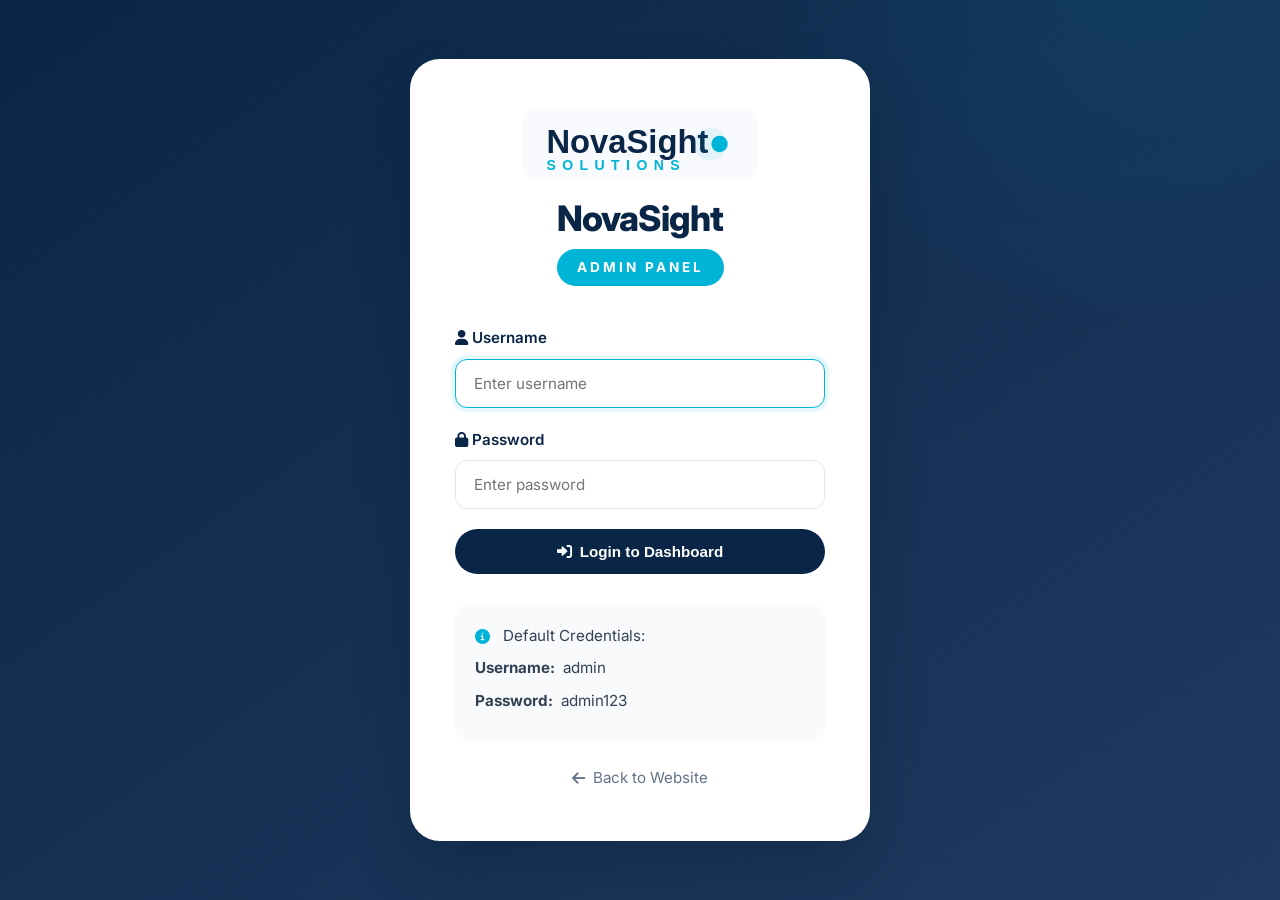
<file: admin/index.html>
<!DOCTYPE html>
<html lang="en">
<head>
    <meta charset="UTF-8">
    <meta name="viewport" content="width=device-width, initial-scale=1.0">
    <title>Admin Login - NovaSight Solutions</title>
    
    <!-- Google Fonts -->
    <link href="https://fonts.googleapis.com/css2?family=Inter:wght@400;500;600;700;800&display=swap" rel="stylesheet">
    
    <!-- Font Awesome -->
    <link rel="stylesheet" href="https://cdnjs.cloudflare.com/ajax/libs/font-awesome/6.0.0-beta3/css/all.min.css">
    
    <!-- Admin CSS -->
    <link rel="stylesheet" href="../css/admin.css">
    
    <style>
        /* Additional fix for login page */
        .login-body {
            display: flex;
            align-items: center;
            justify-content: center;
            min-height: 100vh;
            background: linear-gradient(145deg, #0a2647 0%, #1e3a5f 100%);
            padding: 20px;
            margin: 0;
        }
        .login-box {
            background: white;
            padding: 50px 45px;
            border-radius: 30px;
            box-shadow: 0 30px 60px rgba(0,0,0,0.15);
            max-width: 460px;
            width: 100%;
        }
        .btn-block {
            width: 100%;
        }
    </style>
</head>
<body class="login-body">
    <div class="login-container">
        <div class="login-box">
            <div class="login-logo">
                <img src="../images/logo.svg" alt="NovaSight" class="login-logo-img" onerror="this.style.display='none'">
                <span class="login-brand">NovaSight</span>
                <span class="login-brand-sub">ADMIN PANEL</span>
            </div>
            
            <form id="login-form" onsubmit="event.preventDefault(); return false;">
                <div class="form-group">
                    <label for="username">
                        <i class="fas fa-user"></i> Username
                    </label>
                    <input type="text" id="username" name="username" class="form-control" 
                           placeholder="Enter username" required autofocus>
                </div>
                
                <div class="form-group">
                    <label for="password">
                        <i class="fas fa-lock"></i> Password
                    </label>
                    <input type="password" id="password" name="password" class="form-control" 
                           placeholder="Enter password" required>
                </div>
                
                <button type="submit" id="login-btn" class="btn btn-primary btn-block">
                    <i class="fas fa-sign-in-alt"></i> Login to Dashboard
                </button>
            </form>
            
            <div id="login-message" class="form-message" style="display: none;"></div>
            
            <div class="login-info">
                <p><i class="fas fa-info-circle"></i> Default Credentials:</p>
                <p><strong>Username:</strong> admin</p>
                <p><strong>Password:</strong> admin123</p>
            </div>
            
            <div class="login-footer">
                <a href="../index.html">
                    <i class="fas fa-arrow-left"></i> Back to Website
                </a>
            </div>
        </div>
    </div>
    
    <script>
        // DIRECT LOGIN SCRIPT - NO EXTERNAL DEPENDENCIES
        (function() {
            console.log('Login page loaded');
            
            // Wait for DOM to be ready
            document.addEventListener('DOMContentLoaded', function() {
                const loginForm = document.getElementById('login-form');
                const usernameInput = document.getElementById('username');
                const passwordInput = document.getElementById('password');
                const loginBtn = document.getElementById('login-btn');
                const messageEl = document.getElementById('login-message');
                
                // Check if already logged in
                if (localStorage.getItem('admin_logged_in') === 'true') {
                    console.log('Already logged in, redirecting...');
                    window.location.href = 'dashboard.html';
                    return;
                }
                
                // Handle form submission
                function handleLogin(e) {
                    if (e) {
                        e.preventDefault();
                        e.stopPropagation();
                    }
                    
                    console.log('Login attempt');
                    
                    const username = usernameInput ? usernameInput.value.trim() : '';
                    const password = passwordInput ? passwordInput.value : '';
                    
                    // Show loading state
                    if (loginBtn) {
                        loginBtn.innerHTML = '<i class="fas fa-spinner fa-spin"></i> Logging in...';
                        loginBtn.disabled = true;
                    }
                    
                    // Simple validation
                    if (!username || !password) {
                        showMessage('Please enter username and password', 'error');
                        resetButton();
                        return;
                    }
                    
                    // Check credentials
                    if (username === 'admin' && password === 'admin123') {
                        console.log('Login successful');
                        
                        // Set login data
                        localStorage.setItem('admin_logged_in', 'true');
                        localStorage.setItem('admin_name', username);
                        localStorage.setItem('admin_login_time', new Date().toISOString());
                        
                        showMessage('Login successful! Redirecting...', 'success');
                        
                        // Redirect to dashboard
                        setTimeout(function() {
                            window.location.href = 'dashboard.html';
                        }, 1000);
                    } else {
                        console.log('Login failed');
                        showMessage('Invalid username or password!', 'error');
                        resetButton();
                    }
                }
                
                function showMessage(text, type) {
                    if (messageEl) {
                        messageEl.textContent = text;
                        messageEl.className = 'form-message ' + type;
                        messageEl.style.display = 'block';
                        
                        // Hide message after 5 seconds
                        setTimeout(function() {
                            messageEl.style.display = 'none';
                        }, 5000);
                    } else {
                        alert(text);
                    }
                }
                
                function resetButton() {
                    if (loginBtn) {
                        loginBtn.innerHTML = '<i class="fas fa-sign-in-alt"></i> Login to Dashboard';
                        loginBtn.disabled = false;
                    }
                }
                
                // Add event listeners
                if (loginForm) {
                    loginForm.addEventListener('submit', handleLogin);
                }
                
                if (loginBtn) {
                    loginBtn.addEventListener('click', handleLogin);
                }
                
                // Clear any existing login state on login page
                localStorage.removeItem('admin_logged_in');
                localStorage.removeItem('admin_name');
            });
        })();
    </script>
    
    <!-- Fallback to external JS but our inline script will work first -->
    <script src="../js/admin.js" defer></script>
</body>
</html>
</file>
<file: css/admin.css>
/* ===== NOVASIGHT SOLUTIONS - ADMIN PANEL STYLESHEET ===== */
/* ===== Author: Sadeek Khan ===== */
/* ===== Color Scheme: Navy (#0a2647) + Cyan (#00b4d8) ===== */

/* ------------------------------------- */
/* 1. VARIABLES & RESET */
/* ------------------------------------- */
:root {
    --admin-primary: #0a2647;
    --admin-secondary: #1e3a5f;
    --admin-accent: #00b4d8;
    --admin-success: #28a745;
    --admin-warning: #ffc107;
    --admin-danger: #dc3545;
    --admin-light: #f8fafc;
    --admin-dark: #1e293b;
    --admin-grey: #e2e8f0;
    --admin-grey-dark: #cbd5e1;
    --admin-text: #334155;
    --admin-text-light: #64748b;
    --admin-white: #ffffff;
    --admin-sidebar-width: 280px;
    --admin-radius: 16px;
    --admin-radius-sm: 12px;
    --admin-shadow: 0 4px 20px rgba(0,0,0,0.02);
    --admin-shadow-hover: 0 10px 30px rgba(0,0,0,0.05);
    --admin-transition: all 0.3s ease;
}

* {
    margin: 0;
    padding: 0;
    box-sizing: border-box;
}

body {
    font-family: 'Inter', -apple-system, BlinkMacSystemFont, sans-serif;
    background: #f1f5f9;
    color: var(--admin-text);
    line-height: 1.6;
    font-size: 15px;
}

/* ------------------------------------- */
/* 2. LOGIN PAGE */
/* ------------------------------------- */
.login-body {
    display: flex;
    align-items: center;
    justify-content: center;
    min-height: 100vh;
    background: linear-gradient(145deg, var(--admin-primary) 0%, var(--admin-secondary) 100%);
    padding: 20px;
    position: relative;
    overflow: hidden;
}

.login-body::before {
    content: '';
    position: absolute;
    top: -50%;
    right: -20%;
    width: 800px;
    height: 800px;
    background: radial-gradient(circle, rgba(0,180,216,0.1) 0%, transparent 70%);
    border-radius: 50%;
}

.login-container {
    width: 100%;
    max-width: 460px;
    position: relative;
    z-index: 1;
}

.login-box {
    background: var(--admin-white);
    padding: 50px 45px;
    border-radius: 30px;
    box-shadow: 0 30px 60px rgba(0,0,0,0.15);
    animation: slideIn 0.6s ease;
}

@keyframes slideIn {
    from {
        opacity: 0;
        transform: translateY(-30px);
    }
    to {
        opacity: 1;
        transform: translateY(0);
    }
}

.login-logo {
    text-align: center;
    margin-bottom: 40px;
}

.login-logo-img {
    height: 70px;
    margin-bottom: 15px;
}

.login-brand {
    display: block;
    font-size: 2.2rem;
    font-weight: 800;
    color: var(--admin-primary);
    line-height: 1;
    letter-spacing: -1px;
}

.login-brand-sub {
    display: inline-block;
    background: var(--admin-accent);
    padding: 8px 20px;
    border-radius: 60px;
    font-size: 0.85rem;
    font-weight: 700;
    color: white;
    letter-spacing: 3px;
    margin-top: 12px;
    text-transform: uppercase;
}

.login-info {
    margin-top: 30px;
    padding: 20px;
    background: #f8fafc;
    border-radius: 16px;
    font-size: 0.95rem;
    color: var(--admin-text);
}

.login-info p {
    margin-bottom: 8px;
    display: flex;
    align-items: center;
    gap: 8px;
}

.login-info i {
    color: var(--admin-accent);
    width: 20px;
}

.login-footer {
    margin-top: 25px;
    text-align: center;
}

.login-footer a {
    color: var(--admin-text-light);
    text-decoration: none;
    display: inline-flex;
    align-items: center;
    gap: 8px;
    font-size: 0.95rem;
    transition: var(--admin-transition);
}

.login-footer a:hover {
    color: var(--admin-accent);
}

/* ------------------------------------- */
/* 3. ADMIN LAYOUT */
/* ------------------------------------- */
.admin-wrapper {
    display: flex;
    min-height: 100vh;
    position: relative;
}

/* Sidebar */
.admin-sidebar {
    width: var(--admin-sidebar-width);
    background: var(--admin-white);
    box-shadow: 2px 0 20px rgba(0,0,0,0.02);
    position: fixed;
    height: 100vh;
    overflow-y: auto;
    transition: var(--admin-transition);
    z-index: 1000;
    left: 0;
}

.sidebar-header {
    padding: 30px 25px;
    border-bottom: 1px solid var(--admin-grey);
    display: flex;
    align-items: center;
    justify-content: space-between;
}

.sidebar-logo .logo-main {
    font-size: 1.8rem;
    font-weight: 800;
    color: var(--admin-primary);
    display: block;
    line-height: 1;
    letter-spacing: -0.5px;
}

.sidebar-logo .logo-sub {
    color: var(--admin-accent);
    font-weight: 600;
    letter-spacing: 4px;
    font-size: 0.8rem;
    text-transform: uppercase;
    margin-top: 4px;
    display: block;
}

.sidebar-toggle {
    display: none;
    background: none;
    border: none;
    font-size: 1.2rem;
    color: var(--admin-text);
    cursor: pointer;
    padding: 8px;
    border-radius: 8px;
    transition: var(--admin-transition);
}

.sidebar-toggle:hover {
    background: #f1f5f9;
}

/* Admin Profile */
.admin-profile {
    padding: 25px;
    display: flex;
    align-items: center;
    gap: 15px;
    border-bottom: 1px solid var(--admin-grey);
}

.admin-avatar {
    width: 55px;
    height: 55px;
    background: linear-gradient(145deg, #e3f2fd, #bbdefb);
    border-radius: 50%;
    display: flex;
    align-items: center;
    justify-content: center;
}

.admin-avatar i {
    font-size: 2rem;
    color: var(--admin-primary);
}

.admin-info h4 {
    font-size: 1.1rem;
    font-weight: 700;
    color: var(--admin-primary);
    margin-bottom: 4px;
}

.admin-info p {
    font-size: 0.85rem;
    color: var(--admin-text-light);
    margin-bottom: 0;
}

/* Sidebar Navigation */
.sidebar-nav ul {
    list-style: none;
    padding: 25px;
}

.sidebar-nav li {
    margin-bottom: 8px;
}

.sidebar-nav a {
    display: flex;
    align-items: center;
    padding: 14px 20px;
    border-radius: var(--admin-radius-sm);
    color: var(--admin-text);
    text-decoration: none;
    font-weight: 500;
    transition: var(--admin-transition);
}

.sidebar-nav a i {
    width: 24px;
    margin-right: 12px;
    color: var(--admin-text-light);
    font-size: 1.2rem;
    transition: var(--admin-transition);
}

.sidebar-nav li.active a {
    background: linear-gradient(145deg, #f0f9ff, #e6f3fe);
    color: var(--admin-primary);
}

.sidebar-nav li.active a i {
    color: var(--admin-accent);
}

.sidebar-nav a:hover {
    background: #f8fafc;
    color: var(--admin-primary);
}

.sidebar-nav a:hover i {
    color: var(--admin-accent);
}

.logout-item {
    margin-top: 30px;
    border-top: 1px solid var(--admin-grey);
    padding-top: 20px;
}

/* Admin Main */
.admin-main {
    flex: 1;
    margin-left: var(--admin-sidebar-width);
    min-height: 100vh;
    background: #f1f5f9;
}

/* Top Bar */
.admin-topbar {
    background: var(--admin-white);
    padding: 20px 30px;
    display: flex;
    justify-content: space-between;
    align-items: center;
    border-bottom: 1px solid var(--admin-grey);
    box-shadow: var(--admin-shadow);
    position: sticky;
    top: 0;
    z-index: 100;
}

.topbar-left {
    display: flex;
    align-items: center;
    gap: 20px;
}

.mobile-sidebar-toggle {
    display: none;
    background: none;
    border: none;
    font-size: 1.4rem;
    color: var(--admin-primary);
    cursor: pointer;
    padding: 8px;
    border-radius: 8px;
}

.mobile-sidebar-toggle:hover {
    background: #f1f5f9;
}

.welcome-text {
    font-weight: 600;
    color: var(--admin-text);
}

.topbar-right {
    display: flex;
    align-items: center;
    gap: 25px;
}

.topbar-link {
    color: var(--admin-text);
    text-decoration: none;
    display: flex;
    align-items: center;
    gap: 8px;
    font-weight: 500;
    padding: 8px 16px;
    border-radius: 40px;
    transition: var(--admin-transition);
}

.topbar-link:hover {
    background: #f1f5f9;
    color: var(--admin-primary);
}

.topbar-notification {
    position: relative;
    cursor: pointer;
}

.topbar-notification i {
    font-size: 1.3rem;
    color: var(--admin-text);
}

.notification-badge {
    position: absolute;
    top: -5px;
    right: -5px;
    background: var(--admin-danger);
    color: white;
    font-size: 0.7rem;
    font-weight: 700;
    width: 18px;
    height: 18px;
    border-radius: 50%;
    display: flex;
    align-items: center;
    justify-content: center;
}

/* Admin Content */
.admin-content {
    padding: 30px;
}

.page-header {
    display: flex;
    justify-content: space-between;
    align-items: center;
    margin-bottom: 30px;
    flex-wrap: wrap;
    gap: 20px;
}

.page-title {
    font-size: 2rem;
    font-weight: 700;
    color: var(--admin-primary);
    margin-bottom: 0;
    line-height: 1.2;
}

.date-display {
    color: var(--admin-text-light);
    font-size: 1rem;
    padding: 8px 16px;
    background: var(--admin-white);
    border-radius: 40px;
    display: inline-flex;
    align-items: center;
    gap: 8px;
}

/* Stats Grid */
.stats-grid {
    display: grid;
    grid-template-columns: repeat(auto-fit, minmax(260px, 1fr));
    gap: 25px;
    margin-bottom: 40px;
}

.stat-card {
    background: var(--admin-white);
    padding: 28px 25px;
    border-radius: var(--admin-radius);
    display: flex;
    align-items: center;
    gap: 20px;
    box-shadow: var(--admin-shadow);
    transition: var(--admin-transition);
}

.stat-card:hover {
    transform: translateY(-5px);
    box-shadow: var(--admin-shadow-hover);
}

.stat-icon {
    width: 70px;
    height: 70px;
    border-radius: 18px;
    display: flex;
    align-items: center;
    justify-content: center;
    font-size: 2rem;
}

.stat-details h3 {
    font-size: 2.2rem;
    font-weight: 800;
    color: var(--admin-primary);
    line-height: 1;
    margin-bottom: 5px;
}

.stat-details p {
    color: var(--admin-text-light);
    font-weight: 500;
    margin-bottom: 0;
    font-size: 0.95rem;
}

/* Dashboard Grid */
.dashboard-grid {
    display: grid;
    grid-template-columns: 1fr 0.8fr;
    gap: 25px;
}

.dashboard-card {
    background: var(--admin-white);
    border-radius: var(--admin-radius);
    box-shadow: var(--admin-shadow);
    margin-bottom: 30px;
    overflow: hidden;
    transition: var(--admin-transition);
}

.dashboard-card:hover {
    box-shadow: var(--admin-shadow-hover);
}

.card-header {
    padding: 22px 25px;
    border-bottom: 1px solid var(--admin-grey);
    display: flex;
    justify-content: space-between;
    align-items: center;
}

.card-header h2 {
    font-size: 1.25rem;
    font-weight: 700;
    color: var(--admin-primary);
    display: flex;
    align-items: center;
    gap: 10px;
    margin-bottom: 0;
}

.card-header h2 i {
    color: var(--admin-accent);
}

.card-body {
    padding: 25px;
}

.card-actions {
    display: flex;
    align-items: center;
    gap: 15px;
}

.item-count {
    color: var(--admin-text-light);
    font-size: 0.9rem;
    background: #f1f5f9;
    padding: 6px 14px;
    border-radius: 40px;
}

/* Tables */
.table-responsive {
    overflow-x: auto;
}

.data-table {
    width: 100%;
    border-collapse: collapse;
}

.data-table th {
    text-align: left;
    padding: 15px 16px;
    background: #f8fafc;
    color: var(--admin-primary);
    font-weight: 600;
    font-size: 0.9rem;
    text-transform: uppercase;
    letter-spacing: 0.5px;
}

.data-table td {
    padding: 16px;
    border-bottom: 1px solid var(--admin-grey);
    color: var(--admin-text);
    vertical-align: middle;
}

.data-table tbody tr {
    transition: var(--admin-transition);
}

.data-table tbody tr:hover {
    background: #f8fafc;
}

/* Status Badges */
.status {
    padding: 6px 16px;
    border-radius: 60px;
    font-size: 0.8rem;
    font-weight: 600;
    display: inline-block;
    text-transform: capitalize;
}

.status-pending {
    background: #fff3e0;
    color: #ef6c00;
}

.status-confirmed {
    background: #e3f2fd;
    color: #0a2647;
}

.status-completed {
    background: #e8f5e9;
    color: #2e7d32;
}

.status-cancelled {
    background: #ffebee;
    color: #c62828;
}

.status-select {
    padding: 8px 12px;
    border: 1px solid var(--admin-grey);
    border-radius: 40px;
    font-size: 0.85rem;
    color: var(--admin-text);
    background: var(--admin-white);
    cursor: pointer;
}

.status-select:focus {
    outline: none;
    border-color: var(--admin-accent);
}

/* Quick Actions */
.quick-actions-grid {
    display: grid;
    grid-template-columns: repeat(2, 1fr);
    gap: 20px;
}

.quick-action-item {
    display: flex;
    flex-direction: column;
    align-items: center;
    padding: 25px 20px;
    background: #f8fafc;
    border-radius: var(--admin-radius-sm);
    text-decoration: none;
    color: var(--admin-text);
    transition: var(--admin-transition);
    text-align: center;
}

.quick-action-item:hover {
    background: var(--admin-accent);
    color: white;
    transform: translateY(-5px);
}

.quick-action-icon {
    width: 60px;
    height: 60px;
    border-radius: 16px;
    display: flex;
    align-items: center;
    justify-content: center;
    margin-bottom: 12px;
}

.quick-action-icon i {
    font-size: 1.8rem;
}

.quick-action-item:hover .quick-action-icon {
    background: white !important;
}

.quick-action-item span {
    font-weight: 600;
    font-size: 0.95rem;
}

/* Form Sections */
.form-section {
    background: var(--admin-white);
    padding: 35px;
    border-radius: var(--admin-radius);
    margin-bottom: 30px;
    box-shadow: var(--admin-shadow);
}

.form-section h2 {
    font-size: 1.4rem;
    font-weight: 700;
    color: var(--admin-primary);
    margin-bottom: 30px;
    display: flex;
    align-items: center;
    gap: 10px;
}

.form-section h2 i {
    color: var(--admin-accent);
}

.form-row {
    display: grid;
    grid-template-columns: 1fr 1fr;
    gap: 25px;
    margin-bottom: 20px;
}

.form-group {
    margin-bottom: 20px;
}

.form-group label {
    display: block;
    margin-bottom: 8px;
    font-weight: 600;
    color: var(--admin-primary);
    font-size: 0.95rem;
}

.form-control {
    width: 100%;
    padding: 14px 18px;
    border: 1.5px solid var(--admin-grey);
    border-radius: 12px;
    font-size: 0.95rem;
    font-family: 'Inter', sans-serif;
    transition: var(--admin-transition);
}

.form-control:focus {
    outline: none;
    border-color: var(--admin-accent);
    box-shadow: 0 0 0 4px rgba(0,180,216,0.1);
}

.form-text {
    display: block;
    margin-top: 6px;
    font-size: 0.8rem;
    color: var(--admin-text-light);
}

.filter-select {
    width: 200px;
}

/* Form Actions */
.form-actions {
    display: flex;
    gap: 20px;
    margin-top: 30px;
    padding-top: 20px;
    border-top: 1px solid var(--admin-grey);
}

/* Buttons */
.btn {
    padding: 14px 32px;
    border-radius: 50px;
    border: none;
    font-weight: 600;
    cursor: pointer;
    font-size: 0.95rem;
    transition: var(--admin-transition);
    display: inline-flex;
    align-items: center;
    justify-content: center;
    gap: 8px;
}

.btn-primary {
    background: var(--admin-primary);
    color: var(--admin-white);
}

.btn-primary:hover {
    background: var(--admin-secondary);
    transform: translateY(-2px);
    box-shadow: 0 10px 20px rgba(10,38,71,0.1);
}

.btn-success {
    background: var(--admin-success);
    color: var(--admin-white);
}

.btn-danger {
    background: var(--admin-danger);
    color: var(--admin-white);
}

.btn-outline {
    background: transparent;
    color: var(--admin-primary);
    border: 1.5px solid var(--admin-primary);
}

.btn-outline:hover {
    background: var(--admin-primary);
    color: var(--admin-white);
    transform: translateY(-2px);
}

.btn-sm {
    padding: 10px 22px;
    font-size: 0.85rem;
    background: var(--admin-primary);
    color: var(--admin-white);
    text-decoration: none;
    border-radius: 40px;
    transition: var(--admin-transition);
    display: inline-flex;
    align-items: center;
    gap: 6px;
}

.btn-sm:hover {
    background: var(--admin-secondary);
    color: var(--admin-white);
    transform: translateY(-2px);
}

.btn-block {
    width: 100%;
}

/* Action Icons */
.action-icon {
    padding: 10px;
    border-radius: 10px;
    color: var(--admin-text-light);
    margin: 0 4px;
    cursor: pointer;
    transition: var(--admin-transition);
    font-size: 1.1rem;
}

.action-icon:hover {
    background: #f1f5f9;
}

.action-icon.edit:hover {
    color: var(--admin-primary);
}

.action-icon.delete:hover {
    color: var(--admin-danger);
}

/* Form Message */
.form-message {
    margin-top: 25px;
    padding: 16px 22px;
    border-radius: 12px;
    display: none;
    font-weight: 500;
}

.form-message.success {
    display: block;
    background: #d4edda;
    color: #155724;
    border: 1px solid #c3e6cb;
}

.form-message.error {
    display: block;
    background: #f8d7da;
    color: #721c24;
    border: 1px solid #f5c6cb;
}

/* Booking Filters */
.booking-filters {
    display: flex;
    gap: 15px;
}

/* Responsive */
@media (max-width: 1200px) {
    .dashboard-grid {
        grid-template-columns: 1fr;
    }
}

@media (max-width: 992px) {
    .admin-sidebar {
        left: calc(-1 * var(--admin-sidebar-width));
        box-shadow: none;
    }
    
    .admin-sidebar.active {
        left: 0;
        box-shadow: 2px 0 30px rgba(0,0,0,0.1);
    }
    
    .admin-main {
        margin-left: 0;
    }
    
    .mobile-sidebar-toggle {
        display: block;
    }
    
    .sidebar-toggle {
        display: block;
    }
    
    .form-row {
        grid-template-columns: 1fr;
    }
}

@media (max-width: 768px) {
    .admin-content {
        padding: 20px;
    }
    
    .stats-grid {
        grid-template-columns: 1fr;
    }
    
    .quick-actions-grid {
        grid-template-columns: 1fr 1fr;
    }
    
    .page-header {
        flex-direction: column;
        align-items: flex-start;
    }
    
    .filter-select {
        width: 100%;
    }
}

@media (max-width: 576px) {
    .login-box {
        padding: 35px 25px;
    }
    
    .quick-actions-grid {
        grid-template-columns: 1fr;
    }
    
    .form-section {
        padding: 25px;
    }
    
    .form-actions {
        flex-direction: column;
    }
    
    .btn {
        width: 100%;
    }
    
    .topbar-right .topbar-link span {
        display: none;
    }
}
</file>
